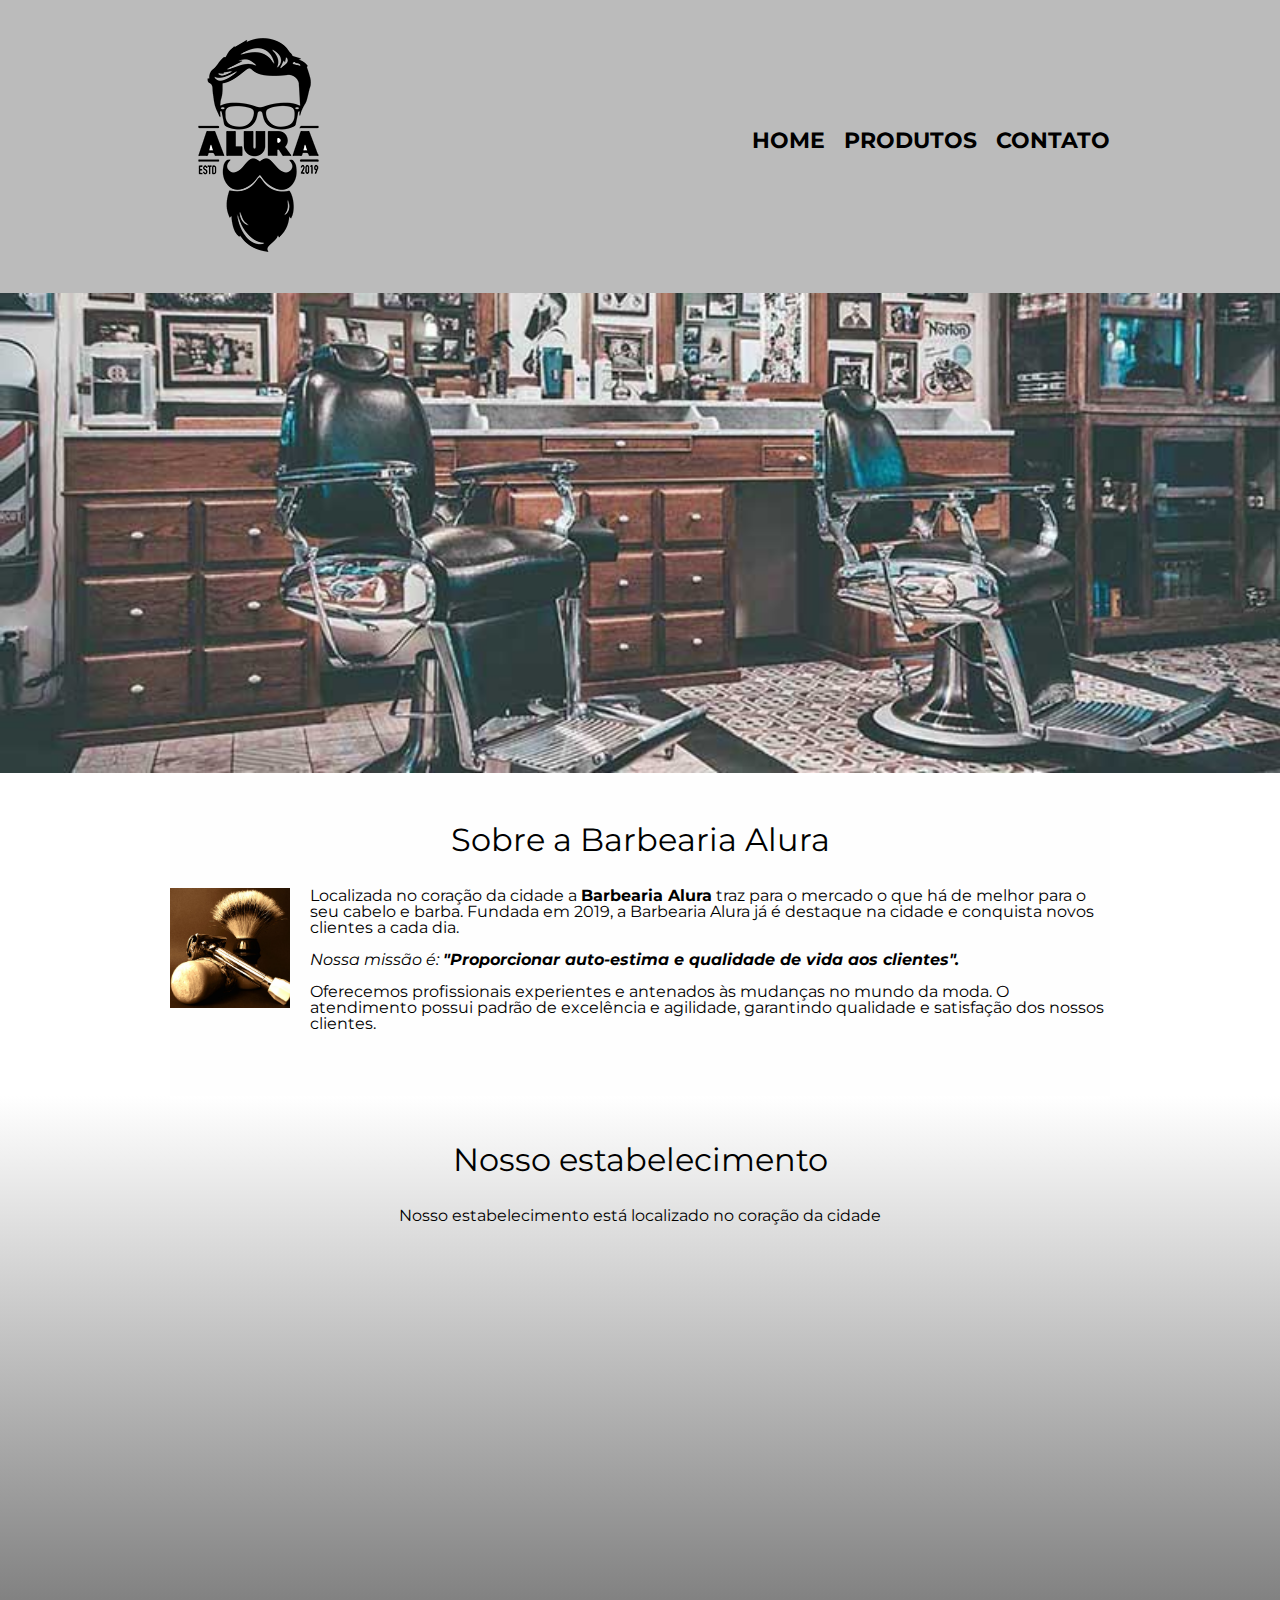
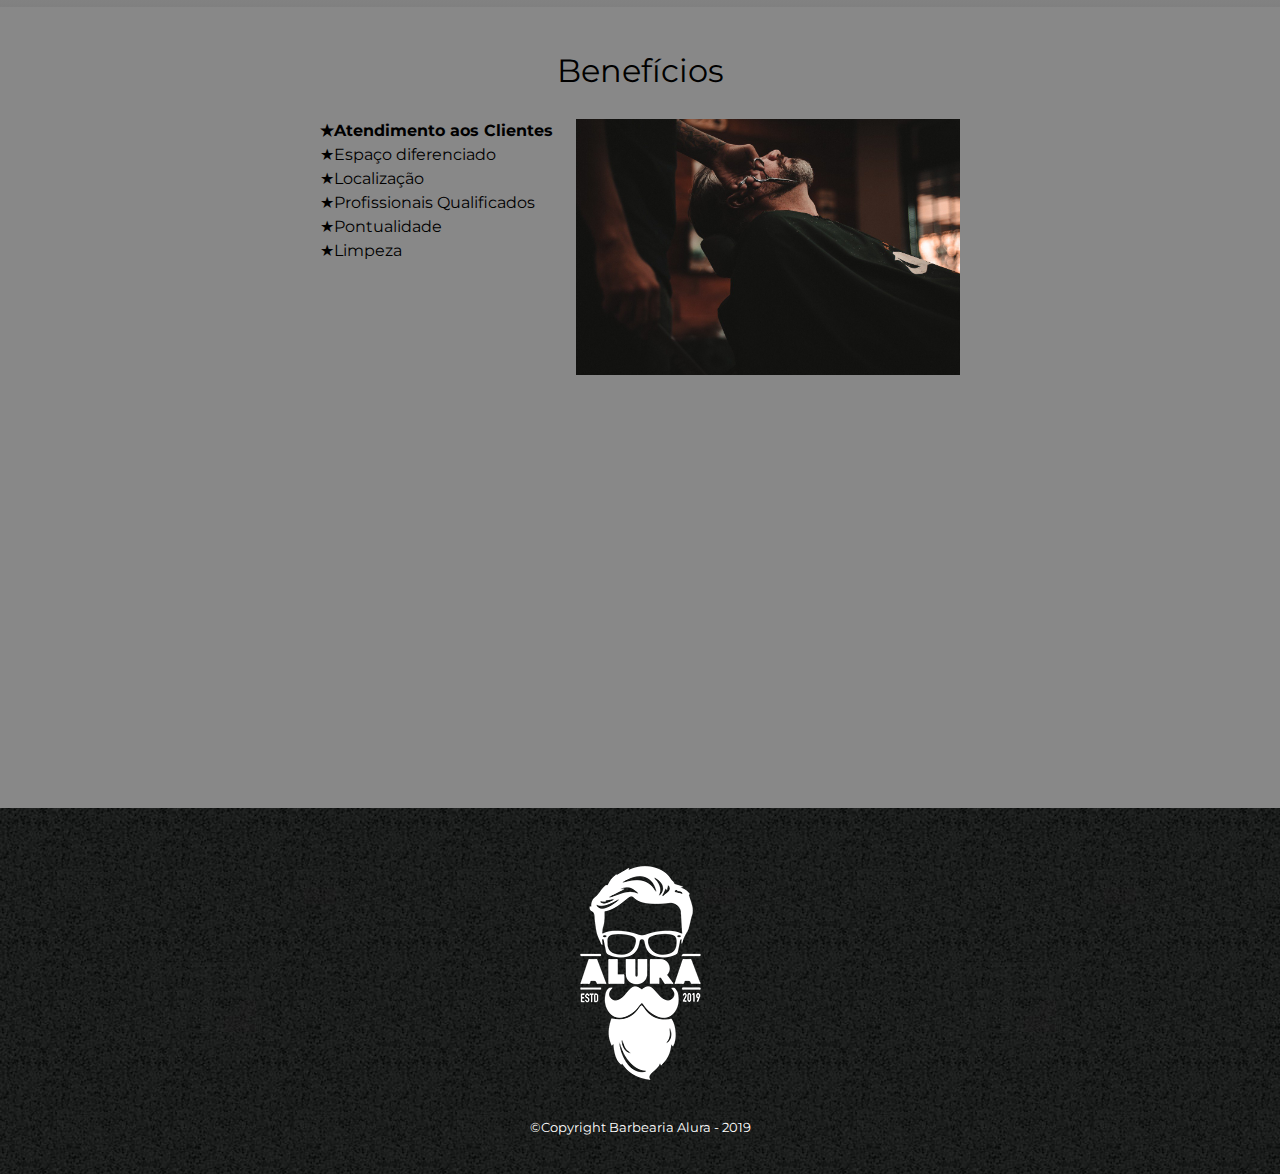
<file: index.html>
<!DOCTYPE html>
<html lang="pt-br">
<head>
  <meta charset="UTF-8">
  <meta http-equiv="X-UA-Compatible" content="IE=edge">
  <meta name="viewport" content="width=device-width, initial-scale=1.0">
  <title>Barbearia Alura</title>
  <link rel="stylesheet" href="reset.css">
  <link rel="stylesheet" href="style.css">
  <link rel="preconnect" href="https://fonts.googleapis.com">
<link rel="preconnect" href="https://fonts.gstatic.com" crossorigin>
<link href="https://fonts.googleapis.com/css2?family=Montserrat&display=swap" rel="stylesheet">
</head>
</head>

  <body>
    <header>
      <div class="caixa">
          <h1><img src="logo.png"></h1>
          
          <nav>
              <ul class="navegacao">
                  <li><a href="index.html">Home</a></li>
                  <li><a href="produtos.html">Produtos</a></li>
                  <li><a href="contato.html">Contato</a></li>
              </ul>
          </nav>
      </div>
      
  </header>

    <img class="banner" src="banner.jpg">

    <main>
      <section class="principal">
        <h2 class="titulo-principal">Sobre a Barbearia Alura</h2>

        <img class="utensilios" src="utensilios.jpg" alt="Utensílios de um barbeiro">

        <p>Localizada no coração da cidade a <strong>Barbearia Alura</strong> traz para o mercado o que há de melhor para o seu cabelo e barba. Fundada em 2019, a Barbearia Alura já é destaque na cidade e conquista novos clientes a cada dia.</p> 

        <p id="missao"><em>Nossa missão é: <strong>"Proporcionar auto-estima e qualidade de vida aos clientes".</strong></em></p> 

        <p>Oferecemos profissionais experientes e antenados às mudanças no mundo da moda. O atendimento possui padrão de excelência e agilidade, garantindo qualidade e satisfação dos nossos clientes.</p>
      </section>

      <section class="mapa">
        <h3 class="titulo-principal">Nosso estabelecimento</h3>
        <p>Nosso estabelecimento está localizado no coração da cidade</p>

        <div class="mapa-conteudo">
          <iframe src="https://www.google.com/maps/embed?pb=!1m18!1m12!1m3!1d117006.39488152678!2d-46.70236974179688!3d-23.5881948!2m3!1f0!2f0!3f0!3m2!1i1024!2i768!4f13.1!3m3!1m2!1s0x94ce5a2b2ed7f3a1%3A0xab35da2f5ca62674!2sCaelum%20-%20Escola%20de%20Tecnologia!5e0!3m2!1spt-BR!2sbr!4v1656439687054!5m2!1spt-BR!2sbr" width="100%" height="300" style="border:0;" allowfullscreen="" loading="lazy" referrerpolicy="no-referrer-when-downgrade"></iframe>
        </div>
      </section>

      <section class="beneficios">
        <h3 class="titulo-principal">Benefícios</h3>

        <div class="conteudo-beneficios">
          <ul class="lista-beneficios">
            <li class="itens">Atendimento aos Clientes</li>
            <li class="itens">Espaço diferenciado</li>
            <li class="itens">Localização</li>
            <li class="itens">Profissionais Qualificados</li>
            <li class="itens">Pontualidade</li>
            <li class="itens">Limpeza</li>
          </ul><img src="beneficios.jpg" class="imagembeneficios">
        </div>

          <div class="video">
            <iframe width="100%" height="315" src="https://www.youtube.com/embed/wcVVXUV0YUY" frameborder="0" allow="accelerometer; autoplay; encrypted-media; gyroscope; picture-in-picture" allowfullscreen></iframe>
        </div>
</section>
      </section>
    </main>

    <footer>
      <img src="logo-branco.png">
      <p class="copyright">&copy;Copyright Barbearia Alura - 2019</p>
  </footer>
  </body>
</html>
</file>
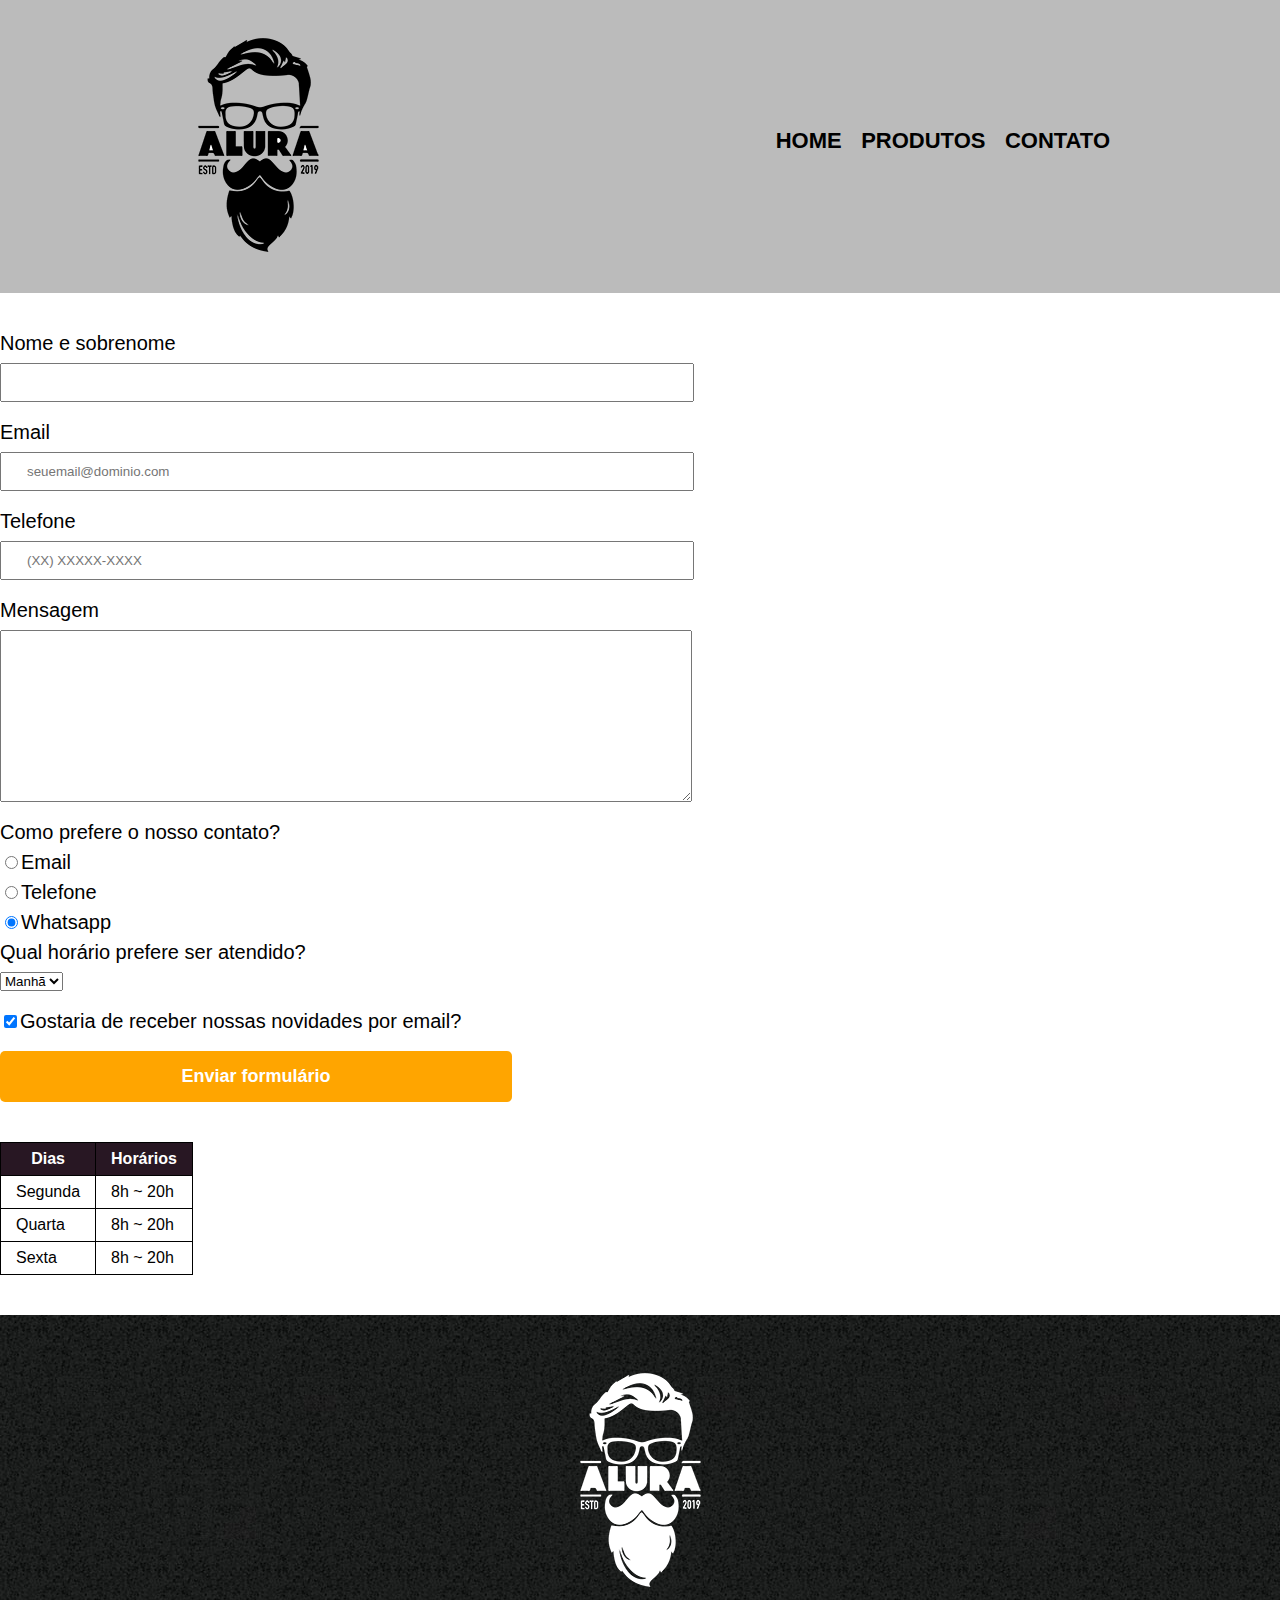
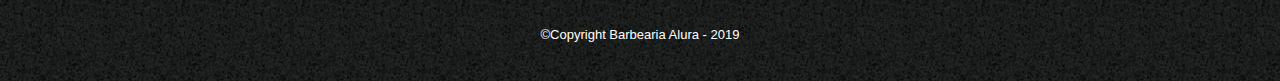
<file: contato.html>
<!DOCTYPE html>
<html>
    <head>
        <meta charset="UTF-8" />
        <meta name="viewport" content="width=device-width, initial-scale=1.0">
        <title>Contato - Barbearia Alura</title>
        <link rel="stylesheet" href="reset.css">
        <link rel="stylesheet" href="style.css">
    </head>
    <body>
        <header>
            <div class="caixa">
                <h1><img src="logo.png" alt="Logo da Barbearia Alura"></h1>
                
                <nav>
                    <ul class="navegacao">
                        <li><a href="index.html">Home</a></li>
                        <li><a href="produtos.html">Produtos</a></li>
                        <li><a href="contato.html">Contato</a></li>
                    </ul>
                </nav>
            </div>
            
        </header>

        <main>
            <form>
              <label for="nomesobrenome">Nome e sobrenome</label>
              <input type="text" id="nomesobrenome" class="input-padrao" required>

              <label for="email">Email</label>
              <input type="text" id="email" class="input-padrao" required placeholder="seuemail@dominio.com">

              <label for="telefone">Telefone</label>
              <input type="text" id="telefone" class="input-padrao" required placeholder="(XX) XXXXX-XXXX">

              <label for="mensagem">Mensagem</label>
              <textarea cols="70" rows="10" id="mensagem" class="input-padrao" required></textarea>
              
              <fieldset>
                  <legend>Como prefere o nosso contato?</legend>
                  <label for="radio-email"><input type="radio" name="contato" value="email" id="radio-email">Email</label>
                  
                  <label for="radio-telefone"><input type="radio" name="contato" value="telefone" id="radio-telefone">Telefone</label>

                  <label for="radio-whatsapp"><input type="radio" name="contato" value="whatsapp" id="radio-whatsapp" checked>Whatsapp</label>
              </fieldset>
            
              <fieldset>
                <legend>Qual horário prefere ser atendido?</legend>
                <select>
                  <Option>Manhã</Option>
                  <option>Tarde</option>
                  <option>Noite</option>
                </select>
            </fieldset>


              <label class="checkbox"><input type="checkbox" checked>Gostaria de receber nossas novidades por email?</label>

              <input type="submit" value="Enviar formulário" class="enviar">
            </form>

            <table>
                <thead>
                    <tr>
                        <th>Dias</th>
                        <th>Horários</th>
                    </tr>
                </thead>
                <tbody>
                    <tr>
                        <td>Segunda</td>
                        <td>8h ~ 20h</td>
                    </tr>
                    <tr>
                        <td>Quarta</td>
                        <td>8h ~ 20h</td>
                    </tr>
                    <tr>
                        <td>Sexta</td>
                        <td>8h ~ 20h</td>
                    </tr>
                </tbody>
            </table>


        </main>

        <footer>
          <img src="logo-branco.png" alt="Logo da Barbearia Alura">
          <p class="copyright">&copy;Copyright Barbearia Alura - 2019</p>
      </footer>
  </body>

</html>
</file>
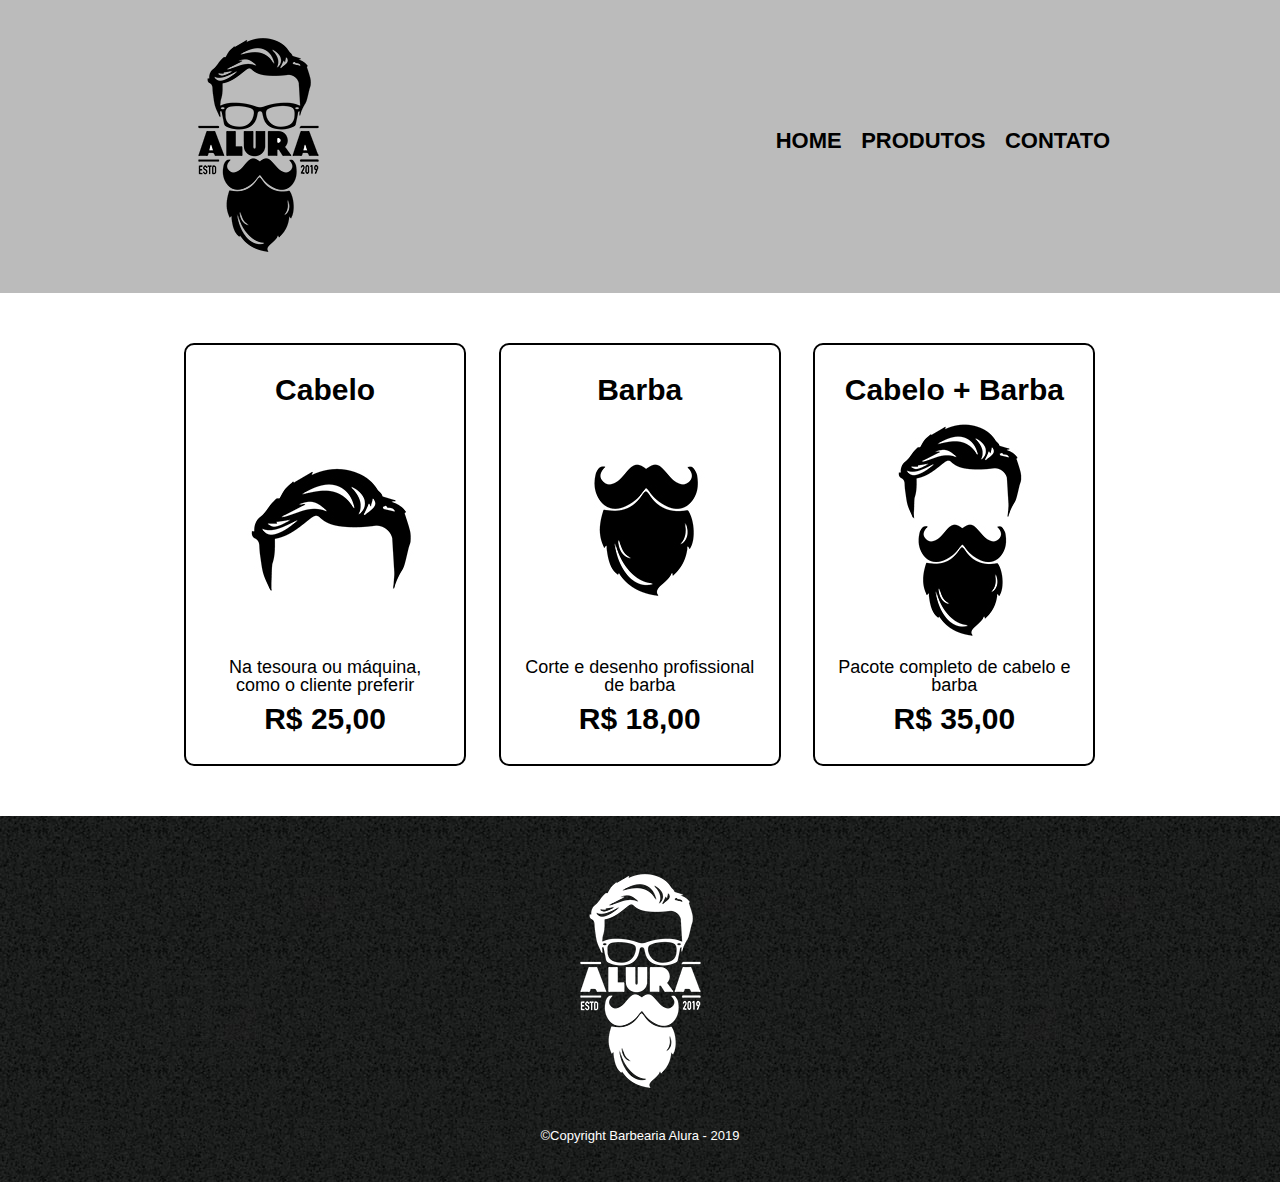
<file: produtos.html>
<!DOCTYPE html>
<html>
    <head>
        <meta charset="UTF-8" />
        <meta name="viewport" content="width=device-width, initial-scale=1.0">
        <title>Produtos - Barbearia Alura</title>
        <link rel="stylesheet" href="reset.css">
        <link rel="stylesheet" href="style.css">
    </head>
    <body>
        <header>
            <div class="caixa">
                <h1><img src="logo.png"></h1>
                
                <nav>
                    <ul class="navegacao">
                        <li><a href="index.html">Home</a></li>
                        <li><a href="produtos.html">Produtos</a></li>
                        <li><a href="contato.html">Contato</a></li>
                    </ul>
                </nav>
            </div>
            
        </header>

        <main>
            <ul class="produtos">
                <li>
                <h2>Cabelo</h2>
                <img src="cabelo.jpg">
                <p class="produto-descricao">Na tesoura ou máquina, como o cliente preferir</p>
                <p class="produto-preco">R$ 25,00</p>
                </li>

                <li>
                <h2>Barba</h2>
                <img src="barba.jpg">
                <p class="produto-descricao">Corte e desenho profissional de barba</p>
                <p class="produto-preco">R$ 18,00</p>
                </li>

                <li>
                <h2>Cabelo + Barba</h2>
                <img src="cabelo+barba.jpg">
                <p class="produto-descricao">Pacote completo de cabelo e barba</p>
                <p class="produto-preco">R$ 35,00</p>
                </li>
            </ul>
            
        </main>

        <footer>
            <img src="logo-branco.png">
            <p class="copyright">&copy;Copyright Barbearia Alura - 2019</p>
        </footer>
    </body>

</html>
</file>
<file: style.css>
body {
  font-family: 'Montserrat', sans-serif;
}

header {
  background: #BBBBBB;
  padding: 20px 0;
}

.caixa {
  position: relative;
  width: 940px;
  margin: 0 auto;
}

nav {
  position: absolute;
  top: 110px;
  right: 0;
}

nav li {
  display: inline;
  margin: 0 0 0 15px;
}

nav a {
  text-transform: uppercase;
  color: #000000;
  font-weight: bold;
  font-size: 22px;
  text-decoration: none;
}

nav a:hover {
  color: #688a0c;
  text-decoration: underline;
}

.produtos {
  width: 940px;
  margin: 0 auto;
  padding: 50px 0;
}

.produtos li {
  display: inline-block;
  text-align: center;
  width: 30%;
  vertical-align: top;
  margin: 0 1.5%;
  padding: 30px 20px;
  box-sizing: border-box;
  border: 2px solid #000000;
  border-radius: 10px;
}

.produtos li:hover {
  border-color: #688a0c;
}

.produtos li:active {
  border-color: rgb(0, 127, 134);
}

.produtos li:hover h2 {
  font-size: 33px;
}

.produtos h2 {
  font-size: 30px;
  font-weight: bold;
}

.produto-descricao {
  font-size: 18px;
}

.produto-preco {
  font-size: 30px;
  font-weight: bold;
  margin-top: 10px;
}

footer {
  text-align: center;
  background: url("bg.jpg");
  padding: 40px 0;
}

.copyright {
  font-size: 13px;
  color: #FFFFFF;
  margin: 20px 0 0;
}

form {
  margin: 40px 0;
}

form label, form p, legend {
  display: block;
  font-size: 20px;
  margin: 0 0 10px;
}

.input-padrao {
  display: block;
  margin: 0 0 20px;
  padding: 10px 25px;
  width: 50%;
}

.checkbox {
  margin: 20px 0;
}

.enviar {
  width: 40%;
  padding: 15px 0;
  background: orange;
  color: #FFFFFF;
  font-weight: bold;
  font-size: 18px;
  border: none;
  border-radius: 5px;
  transition: 1s all;
  cursor: pointer;
}

.enviar:hover {
  background:darkorange;
  transform: scale(1.2);
}

table {
  margin:20px 0 40px;
}

thead {
  background: #14010ee9;
  color: white;
  font-weight: bold;
}

td, th {
  border: 1px solid #000000;
  padding: 8px 15px;
}

.banner {
  width: 100%;
}

.titulo-principal {
  text-align: center;
  font-size: 2em;
  margin: 0 0 1em;
  clear: left;
}

.principal {
  padding: 3em 0;
  background: #FEFEFE;
  width: 940px;
  margin: 0 auto;
}

.principal p {
  margin: 0 0 1em;
}

.principal strong {
  font-weight: bold;
}

.principal em {
  font-style: italic;
}

.utensilios {
  width: 120px;
  float: left;
  margin: 0 20px 20px 0;
}

.mapa {
  padding: 3em 0;
  background: linear-gradient(white, grey)
}

.mapa-conteudo {
  width: 940px;
  margin: 0 auto;
 
}

.mapa p {
  margin: 0 0 2em;
  text-align: center;
}

.beneficios {
  padding: 3em 0;
  background: #888888;
}

.conteudo-beneficios {
  width: 640px;
  margin: 0 auto;
}

.lista-beneficios {
  width: 40%;
  display: inline-block;
  vertical-align: top;
}

.itens:before {
  content: "★"
}

.itens {
  line-height: 1.5;
}

.itens:first-child {
  font-weight: bold;
}

.imagembeneficios {
  width: 60%;
}

.video {
  width: 560px;
  margin: 2em auto;
}

@media screen and (max-width:480px) {
  .caixa, .principal, .conteudo-beneficios, .mapa-conteudo, .video, .form {
    width: auto;
  } 

  h1 {
    text-align: center;
  }

  nav, table {
    position: static;
  }

  .lista-beneficios, .imagembeneficios {
    width: 100%;
  }

  .produtos {
    padding: 20px 0;
  }

  .produtos li {
    display: table;
    margin: 20px 59px;
  }

  table {
    margin: 0 auto 20px auto;
  }

  form {
    margin: 30px 20px;
  }

  .fieldset {
    margin-top: 50px;
  }
  
  .enviar {
    margin: 10px 30%;
  }
}
</file>
